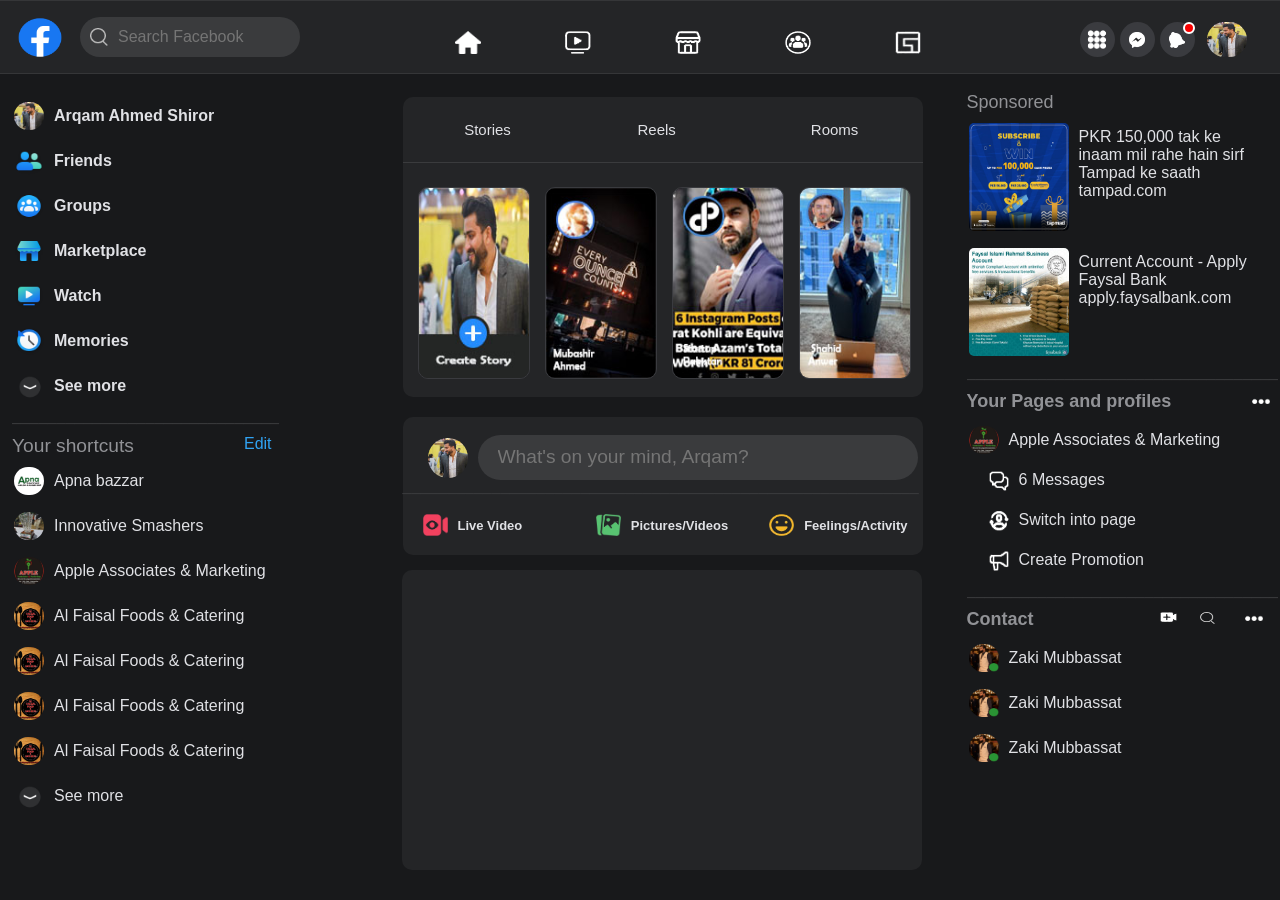
<file: index.html>
<!DOCTYPE html>
<html lang="en">

<head>
    <meta charset="UTF-8">
    <meta http-equiv="X-UA-Compatible" content="IE=edge">
    <meta name="viewport" content="width=device-width, initial-scale=1.0">
    <title>Facebook - New Version</title>
    <link rel="stylesheet" href="style.css">
</head>

<body>
    <div class="main">
        <nav class="header">

            <div class="nav-left">
                <a href="#"><img src="img/Facebook-logo.png" class="logo"></a>
                <div class="serach-box">
                    <img src="img/search.png">
                    <input type="text" placeholder="Search Facebook">
                </div>

            </div>
            <div class="nav-centre">
                <div class="hov"><a href="#"><img src="img/home png.png" class="logo-2"></a></div>
                <div class="hov"><a href="#"><img src="video.png" class="logo2"></a></div>
                <div class="hov"> <a href="#"> <img src="marketplace.png" class="logo2"></a></div>
                <div class="hov"><a href="#"> <img src="grouppng.png" class="logo2"></a></div>
                <div class="hov"> <a href="#"> <img src="game.png" class="logo2"></a></div>
            </div>

            <div class="nav-right">

                <div class="hov1"><a href="#"><img src="img/menu png.png" class="logo3"></a></div>
                <div class="hov2"><a href="#"><img src="img/Untitled-2.png" class="logo4"></a></div>
                <div class="hov3 online"><a href="#"><img src="img/notificationpng.png" class="logo5"></a></div>
                <div class="hov4"><a href="#"><img src="img/dp.jpg" class="logo6"></a></div>

            </div>
        </nav>

        <div class="cent">

            <div class="first">
                <a href="#" class="b1">
                    <div class="a"><img src="img/dp.jpg" class="left-dp">
                        <h4 class="f">Arqam Ahmed Shiror</h4>
                    </div>
                </a>
                <a href="#" class="b1">
                    <div class="b"> <img src="img/freinds png.png" class="left-dp">
                        <h4 class="c"> Friends </h4>
                    </div>
                </a>
                <a href="#" class="b1">
                    <div class="g"> <img src="img/group png.png" class="left-dp">
                        <h4 class="h"> Groups </h4>
                    </div>
                </a>
                <a href="#" class="b1">
                    <div class="i"> <img src="img/marketplace png'.png" class="left-dp">
                        <h4 class="j"> Marketplace </h4>
                    </div>
                </a>
                <a href="#" class="b1">
                    <div class="k"> <img src="img/watch.png" class="left-dp">
                        <h4 class="l"> Watch </h4>
                    </div>
                </a>
                <a href="#" class="b1">
                    <div class="m"> <img src="img/memories png.png" class="left-dp">
                        <h4 class="n"> Memories </h4>
                    </div>
                </a>
                <a href="#" class="b1">
                    <div class="o"> <img src="img/see more.png" class="left-dp">
                        <h4 class="p"> See more </h4>
                    </div>
                </a>
                <div class="border">______________________________</div>
                <div class="short">Your shortcuts <div class="edit"><a href="#" class="ed"> Edit</a></div>
                </div>
                <a href="#" class="b1">
                    <div class="q"> <img src="img/apna bazzar dp.jpg" class="left-dp">
                        <div class="r"> Apna bazzar</div>
                    </div>
                </a>
                <a href="#" class="b1">
                    <div class="q"> <img src="img/innovative smashers dp.jpg" class="left-dp">
                        <div class="r"> Innovative Smashers</div>
                    </div>
                </a>
                <a href="#" class="b1">
                    <div class="q"> <img src="img/apple dp.jpg" class="left-dp">
                        <div class="r"> Apple Associates & Marketing </div>
                    </div>
                </a>
                <a href="#" class="b1">
                    <div class="q"> <img src="img/al faisal dp.jpg" class="left-dp">
                        <div class="r"> Al Faisal Foods & Catering</div>
                    </div>
                    <a href="#" class="b1">
                        <div class="q"> <img src="img/al faisal dp.jpg" class="left-dp">
                            <div class="r"> Al Faisal Foods & Catering</div>
                        </div>
                        <a href="#" class="b1">
                            <div class="q"> <img src="img/al faisal dp.jpg" class="left-dp">
                                <div class="r"> Al Faisal Foods & Catering</div>
                            </div>
                            <a href="#" class="b1">
                                <div class="q"> <img src="img/al faisal dp.jpg" class="left-dp">
                                    <div class="r"> Al Faisal Foods & Catering</div>
                                </div>
                </a>
                <a href="#" class="b1">
                    <div class="q"> <img src="img/see more.png" class="left-dp">
                        <div class="r"> See more </div>
                    </div>
                </a>

            </div>

            <div class="second">
                <div class="A">
                    <div class="centre-first">
                        <div class="srr"><a href="#" class="b2">Stories</a></div>
                        <div class="srr"><a href="#" class="b2">Reels</a></div>
                        <div class="srr"> <a href="#" class="b2">Rooms</a></div>
                    </div>
                    <div class="centre-second">
                        <a href="#"><img src="img/STORY DP.jpg" class="story-dp"></a>
                        <a href="#"><img src="img/story1.jpg" class="story-dp"></a>
                        <a href="#"><img src="img/story2.jpg" class="story-dp"></a>
                        <a href="#"><img src="img/story3.jpg" class="story-dp"></a>



                    </div>


                </div>
                <div class="B">
                    <div class="centre-third">
                        <a href="#"><img src="img/dp.jpg" class="centre-dp"></a>
                        <div class="serach-box2">
                            <a href="#"><input type="text" placeholder="What's on your mind, Arqam?"></a>
                        </div>

                    </div>
                    <div class="border">__________________________________________________________
                    </div>
                    <div class="centre-forth">
                        <div class="c4"><img src="img/live.png" class="c-logo"><a href="#" class="b3">Live Video</a>
                        </div>
                        <div class="c4"><img src="img/IMAGES.png" class="c-logo"><a href="#"
                                class="b3">Pictures/Videos</a></div>
                        <div class="c4"><img src="img/SMILE.png" class="c-logo"> <a href="#"
                                class="b3">Feelings/Activity</a></div>
                    </div>

                    <div class="C"></div>

                </div>


            </div>
            <div class="third">

                    <div class="spon">Sponsored</div>
                    <a href="#" class="b1">
                        <div class="aa1"> <img src="tampad.jfif" class="spon-dp">
                            <div class="bb">PKR 150,000 tak ke inaam mil rahe hain sirf Tampad ke saath <div class="tamp">
                                    tampad.com</div>
                            </div>
                        </div>
                    </a>
                    <a href="#" class="b1">
                        <div class="aa1"> <img src="faysal.jpg" class="spon-dp">
                            <div class="bb">Current Account - Apply Faysal Bank <div class="tamp">apply.faysalbank.com</div>
                            </div>
                        </div>
                    </a>
                    <div class="border">___________________________________</div>
                    <div class="profile">Your Pages and profiles <div class="op1"><a href="#"><img src="img/optrions.png"
                                    class="option-dp"></a></div>
                    </div>
                    <a href="#" class="b1">
                        <div class="q"> <img src="img/apple dp.jpg" class="left-dp">
                            <div class="r"> Apple Associates & Marketing </div>
                        </div>
                    </a>
                    <a href="#" class="b1">
                        <div class="bb1"> <img src="img/message.png" class="Message-dp">
                            <div class="cc"> 6 Messages </div>
                        </div>
                    </a>
                    <a href="#" class="b1">
                        <div class="bb1"> <img src="img/pa.png" class="Message-dp">
                            <div class="cc"> Switch into page </div>
                        </div>
                    </a>
                    <a href="#" class="b1">
                        <div class="bb1"> <img src="img/promotion.png" class="Message-dp">
                            <div class="cc">Create Promotion</div>
                        </div>
                    </a>
    
                    <div class="border">___________________________________</div>
                    <div class="profile"> Contact <div class="op2"><a href="#"><img src="img/room.png"
                                    class="contact-dp"></a></div>
                        <div class="op3"><a href="#"><img src="img/search.png" class="contact-dp2"></a></div>
                        <div class="op4"><a href="#"><img src="img/optrions.png" class="contact-dp3"></a>
    
                        </div>
                    </div>
                    <a href="#" class="b1">
                        <div class="q"> <img src="img/zaki.png" class="chat ">
                            <div class="r">Zaki Mubbassat </div>
                        </div>
                        <div class="q"> <img src="img/zaki.png" class="chat ">
                            <div class="r">Zaki Mubbassat </div>
                        </div>
                        <div class="q"> <img src="img/zaki.png" class="chat ">
                            <div class="r">Zaki Mubbassat </div>
                        </div>
                    </a>
    
                </div>
            </div>
        
        </div>




    </div>

</body>

</html>
</file>
<file: style.css>
body {
    padding: 0;
    margin: 0;
    font-family: 'poppins', sans-serif;
    background:#18191b;
    overflow-x: hidden;
}
.main{
    background:#18191b;
    height: 100vh;
    width: 100vw;

    display: flex;
    justify-content: space-evenly;

    flex-direction: column;
    position: relative;
}
.header{
  background: #242527;

  position:fixed;
  top: 0;
  width: 100vw;
  height: 8vh;
  border-top:  0.2px solid #353638;
  border-bottom: 0.2px solid #353638;

  display: flex;
  justify-content:space-between;
  align-items: center;
  
}

.nav-left{
    display: flex;   
   align-items: center;
   width: 300px;
}
.logo{
    width: 80px;
    height: 45px;
    margin-top: 5px;
}
.serach-box{

    background:#3a3b3d;
    width: 250px;
    height: 40px;
    border-radius: 20px;
    display: flex;
    align-items:center  ;
    padding: 0 10px;
    


}

.serach-box img{
    width: 18px;
}
.serach-box input{
    width: 100%;
    background: transparent;
    padding: 10px;
    outline: none;
    border: 0;
    font-size:medium;
    font-style: WHITE ;

}  
.nav-centre{
    display: flex;   
   align-items: center;
   width: 550px;
   height: 40px;
   justify-content:space-around;
} 


.logo2{
    width: 26px;
    height: 23px;
    margin-left: 35px;
    margin-top: 10px;
     display: flex;
     align-items: center; 

}
.logo-2{
    width: 26px;
    height: 23px;
    margin-left: 35px;
    margin-top: 10px;
     display: flex;
     align-items: center; 
}

.hov{
    
    height: 50px;
    display: flex;
    justify-content:space-between;
    align-items: center;
    width: 100px;

}
.hov:hover{
    background: #3a3b3c;
    border-radius: 5px;
}
.nav-right{
    display: flex;   
    width: 200px;
    height: 40px;
    align-items: center;
  

 
}
.hov1{
    background: #3a3b3f;
    border-radius: 50px;
    margin-top: 5px;
    width: 35px;
    height: 35px;
    display: flex;
    align-items: center;
    margin-right: 5px;
}
.hov1:hover{
    background: #727477;

}
.logo3{
    width: 35px;
    height: 28px;
    margin-top: 4px;
    margin-left: -1px;


}
.logo4{
    width: 16px;
    height: 16px;
    margin-top: 4px;
    align-items: center; 
    margin-left: 9px;
     
}
.logo5{

    width: 16px;
    height: 16px;
    margin-top: 4px;
    align-items: center; 
    margin-left: 9px;
  
}
.hov2{
    background: #3a3b3f;
    border-radius: 50px;
    margin-top: 5px;
    width: 35px;
    height: 35px;
    display: flex;
    align-items: center;
    margin-right: 5px;
}
.hov2:hover{
    background: #727477;

}

.hov3{
    background: #3a3b3f;
    border-radius: 50px;
    margin-top: 5px;
    width: 35px;
    height: 35px;
    display: flex;
    align-items: center;
    margin-right: 5px;
}
.hov3:hover{
    background: #727477;

}

.online{
    position: relative;
}
.online::after{

    content: '';
    border: 2px solid #ffffff;
    width: 8px;
    height: 8px;
    border-radius: 50%;
    background: #f70000;
    position: absolute;
    top: 0;
    right:0;
}
.logo6{

    width: 40px;
    height: 35px;
    border-radius: 50px;
    margin-top: 4px;
    align-items: center; 
    margin-left: 7px;
  
}
.hov4{
  
    margin-top: 5px;
    width: 35px;
    height: 35px;
    display: flex;
    align-items: center;
    margin-right: 8px;
}
.cent{

    background-color:#18191b;
    flex: 9.2;
    /* width: 100vw; */
    
    display: flex;
    justify-content: space-between;
    margin: 0 10px;
    margin-top: 10vh;
  

}
.first{
    display: flex;   
    align-items: baseline;
    margin: 2px;
    flex-direction:column;
    overflow-y: auto;
    overflow-x: hidden;
    height: 90vh;
    
    
   
    
    position: fixed;
    left: 1;

}
.a{
    display: flex;
   
    border-radius: 5px;
    margin-top: 5px;
    width: 300px;
    height: 40px;
    display: flex;
    padding-left: 2px;
    
}
.a:hover{
    background: #3a3b3c;


}
.left-dp{
    width: 30px;
    height: 28px;
    margin-top: 5px;
    border-radius: 50px;

}
 .f{
    color: #e0e1e5;
    margin: 10px 10px 0 10px;
  
     
 }
 .b{
    display: flex;
   
    border-radius: 5px;
    margin-top: 5px;
    width: 300px;
    height: 40px;
    display: flex;
    padding-left: 2px;
    
}
.b:hover{
    background: #3a3b3c;


}
.left-dp{
    width: 30px;
    height: 28px;
    margin-top: 5px;
    border-radius: 50px;

}
 .c{
    color: #e0e1e5;
    margin: 10px 10px 0 10px;
  
     
 }
 .g{
    display: flex;
   
    border-radius: 5px;
    margin-top: 5px;
    width: 300px;
    height: 40px;
    display: flex;
    padding-left: 2px;
    
}
.g:hover{
    background: #3a3b3c;


}
.left-dp{
    width: 30px;
    height: 28px;
    margin-top: 5px;
    border-radius: 50px;

}
 .h{
    color: #e0e1e5;
    margin: 10px 10px 0 10px;
  
     
 }
 .i{
    display: flex;
   
    border-radius: 5px;
    margin-top: 5px;
    width: 300px;
    height: 40px;
    display: flex;
    padding-left: 2px;
    
}
.i:hover{
    background: #3a3b3c;


}
.left-dp{
    width: 30px;
    height: 28px;
    margin-top: 5px;
    border-radius: 50px;

}
 .j{
    color: #e0e1e5;
    margin: 10px 10px 0 10px;
  
     
 }
 .k{
    display: flex;
   
    border-radius: 5px;
    margin-top: 5px;
    width: 300px;
    height: 40px;
    display: flex;
    padding-left: 2px;
    
}
.k:hover{
    background: #3a3b3c;


}
.left-dp{
    width: 30px;
    height: 28px;
    margin-top: 5px;
    border-radius: 50px;

}
 .l{
    color: #e0e1e5;
    margin: 10px 10px 0 10px;
  
     
 }
 .m{
    display: flex;
   
    border-radius: 5px;
    margin-top: 5px;
    width: 300px;
    height: 40px;
    display: flex;
    padding-left: 2px;
    
}
.m:hover{
    background: #3a3b3c;


}
.left-dp{
    width: 30px;
    height: 28px;
    margin-top: 5px;
    border-radius: 50px;

}
 .n{
    color: #e0e1e5;
    margin: 10px 10px 0 10px;
  
     
 }
 .o{
    display: flex;
   
    border-radius: 5px;
    margin-top: 5px;
    width: 300px;
    height: 40px;
    display: flex;
    padding-left: 2px;
    
    
}
.o:hover{
    background: #3a3b3c;


}
.left-dp{
    width: 30px;
    height: 28px;
    margin-top: 5px;
    border-radius: 50px;

}
 .p{
    color: #e0e1e5;
    margin: 10px 10px 0 10px;
  
     
 }
 .b1{
    text-decoration: none;
}
 

.border{
    color:#3a3b3d;
}
.short{
    color:#919296;
    font-family: 'Franklin Gothic Medium', 'Arial Narrow', Arial, sans-serif, Geneva, Tahoma, sans-serif;
    font-size:larger;
    margin-top: 10px;
    display: flex;
    justify-content: space-between;
}
.edit{
    margin-left: 110px;
    color:#30a3f3;
    font-size:smaller;
    font-family:'Segoe UI', Tahoma, Geneva, Verdana, sans-serif;
    
}
.edit:hover{
    background: #3a3b3c ;
    width: 35px;
    height: 25px;
    border-radius: 5px;
   
}
.ed{
    text-decoration: none;
    color: #30a3f3;
}
.q{
    display: flex;
   
    border-radius: 5px;
    margin-top: 5px;
    width: 300px;
    height: 40px;
    display: flex;
    padding-left: 2px;
    
    
    
}
.q:hover{
    background: #3a3b3c;


}
.left-dp{
    width: 30px;
    height: 28px;
    margin-top: 5px;
    border-radius: 50px;

}
 .r{
    color: #e0e1e5;
    margin: 10px 10px 0 10px;
    font-family:'Segoe UI', Tahoma, Geneva, Verdana, sans-serif;
    font-weight:500;
}
.second{
    display: flex;   
    align-items: center;
    flex: 6;
    margin: 2px; 
    flex-direction: column;
    
    
    align-items: center;
   
    
   
}
.A{
    background: #242527;
    height:300px ;
    width: 520px;
    margin: 5px;
    border-radius: 10px;
    margin-left: 50px;
    display: flex;
    flex-direction: column;
    justify-content:space-between;
    
}
.C{

    background: #242527;
    height:300px ;
    width: 520px;
    margin: 5px;
    border-radius: 10px;
    margin-left: -1px;
    margin-top: 15px;

    display: flex;
    flex-direction: column;
    justify-content:space-between;
}
.centre-first{
    display: flex;   
    align-items: center;
    width: 520px;
    height: 65px;
    border-bottom:1px solid #3a3b3d ;
    justify-content:space-around;

}
.srr{
    
    height: 65px;
    display: flex;
    justify-content:space-between;
    align-items: center;
    width: 150px;

}
.srr:hover{
    background: #3a3b3c;
    border-radius: 15px;
}

.b2{
    text-decoration: none;
    font-size:15px;
    font-family: Arial, Helvetica, sans-serif;
    color: #e0e1e5;
    margin-left: 50px;
}
.centre-second{ 
    
    display: flex;   
    width: 500px;
    height: 210px;
    justify-content:space-between;
  }  
.story-dp{
    width: 110px;
    height: 190px;
    border-radius: 10px;
    margin-left: 15px;
    border:  0.5px solid #3a3b3f;
}
.story-dp:hover{
    opacity: 80%;
    width: 111px;
    height: 191px;
}




.B{
    background: #242527;
    height:138px ;
    width: 520px;
    margin: 5px;
    border-radius: 10px;
    margin-left: 50px;
    margin-top: 15px;
}
.centre-third{
    display: flex;   
   align-items: center;
   width: 520px;
   height: 60px;
   justify-content:space-around;
}
.centre-dp{
    width: 40px;
    height: 40px;
    margin-top: 25px;
    border-radius: 50%;
    margin-left: 20px;
}
.serach-box2{

    background:#3a3b3d;
    width: 420px;
    height: 45px;
    border-radius: 40px;
    display: flex;
    align-items:center  ;
    padding: 0 10px; 
    margin-top: 20px;
}
.serach-box2:hover{
    background:#3f4246;

}
.serach-box2 input{
    width: 100%;
    background: transparent;
    padding: 10px;
    outline: none;
    border: 0;
    font-size:larger;
    font-style: WHITE ;

}
.centre-forth{
    display: flex;   
    align-items: center;
    width: 520px;
    height: 60px;
    align-items: center;
    justify-content:space-evenly;
    }

.c-logo{
    width: 25px;
    height: 22px;
    align-items: center;
    margin-right: 10px;
}
.c4{
    
    height: 40px;
    display: flex;
    align-items: center;
    margin-left: 20px;
    margin-right: 10px;
    width: 165px;
    text-align: center;
    

}
.c4:hover{
    
    background: #3a3b3c;
    border-radius: 10px;
}
.b3{
    text-decoration: none;
    font-family: 'Gill Sans', 'Gill Sans MT', Calibri, 'Trebuchet MS', sans-serif;
    font-size:small;
    font-weight: bold;
    color: #e0e1e5;
    align-items: center;
    
}
.third{
    display: flex;   
    align-items: baseline;
    margin: 2px;
    flex-direction:column;
    height: 90vh;
    overflow-y: auto;
    overflow-x: hidden;
    background:#18191b;

    
    position: fixed;
    right: 0;

}
.third_next {
    overflow: scroll;
}
.spon{
    color:#919296;
    font-family:'Gill Sans', 'Gill Sans MT', Calibri, 'Trebuchet MS', sans-serif, 'Arial Narrow', Arial, sans-serif, Courier, monospace;
    font-size:large;
    font-weight:500;
   
    display: flex;
    justify-content: space-between;
}

.b1{
    text-decoration: none;
}
.aa1{
    display: flex;
   
    border-radius: 5px;
    margin-top: 5px;
    width: 300px;
    height: 120px;
    padding-left: 2px; 
    
   
}
.aa1:hover{
    background: #3a3b3c;
}
.spon-dp{
    width: 100px;
    height: 108px;
    margin-top: 5px;
    border-radius: 5px;

}
.bb{
    color: #e0e1e5;
    margin: 10px 10px 0 10px;
    font-family:'Segoe UI', Tahoma, Geneva, Verdana, sans-serif;
    font-weight:500;
}
.tamp{

    color: #e0e1e5;
    font-family:'Segoe UI', Tahoma, Geneva, Verdana, sans-serif;
    font-weight:300;
}
.profile{
    
        color:#919296;
        font-family:sans-serif;
        font-size:large;
        margin-top: 10px;
        display: flex;
        justify-content:space-evenly;
        font-weight:bolder;
    
}
.op1{
   
    border-radius: 50px;
    margin-left: 76px;
    width: 30px;
    height: 30px;
    display: flex;
    margin-top: -5px;
   
    
}
.op1:hover{
    background: #727477;

}
.option-dp{
    width: 25px;
    height: 25px;
    margin-top: 4px;
    margin-left: 2px;
}
.bb1{
    display: flex;
   
   
    border-radius: 5px;
    margin-top: 5px;
    width: 300px;
    height: 35px;
    padding-left: 2px; 
    
   
}
.bb1:hover{
    background: #3a3b3c;
}
.Message-dp{
    width: 20px;
    height: 20px;
    margin-top: 5px;
    margin-left: 20px;
    

}
.cc{
    color: #e0e1e5;
    margin: 5px 10px 0 10px;
    font-family:'Segoe UI', Tahoma, Geneva, Verdana, sans-serif;
    font-weight:400;
}

.contact{
    
    color:#919296;
    font-family:sans-serif;
    font-size:large;
    margin-top: 10px;
    display: flex;
    justify-content:space-evenly;
    font-weight:bolder;

}
.op2{

border-radius: 50px;
width: 30px;
height: 30px;
display: flex;
margin-top: -5px;
margin-left: 120px;
}
.op2:hover{
background: #727477;
}
.contact-dp{
width: 17px;
height: 10px;
margin-top: 8px;
margin-left: 6px;
}
.op3{

    border-radius: 50px;
    width: 30px;
    height: 30px;
    display: flex;
    margin-top: -5px;
    margin-left: 10px;
    }
    .op3:hover{
    background: #727477;
    }
    .contact-dp2{
    width: 15px;
    height: 12px;
    margin-top: 8px;
    margin-left: 6px;
    }

    .op4{

        border-radius: 50px;
        width: 30px;
        height: 30px;
        display: flex;
        margin-top: -5px;
        margin-left: 15px;
        }
        .op4:hover{
        background: #727477;
        }
        .contact-dp3{
        width: 25px;
        height: 25px;
        margin-top: 3px;
        margin-left: 3px;
        }
.chat{

    width: 30px;
    height: 28px;
    margin-top: 5px;
    
}

/* width */

::-webkit-scrollbar {

    width: 5px;

  }

 

  /* Track */

  ::-webkit-scrollbar-track {

    /* box-shadow: inset 0 0 5px grey; */

    border-radius: 10px;

  }

   

  /* Handle */

  ::-webkit-scrollbar-thumb {

    /* background: rgb(88, 87, 87);  */

    border-radius: 10px;

  }

 

  /* Handle on hover */

  ::-webkit-scrollbar-thumb:hover {

    background: #353535;

  }
</file>
